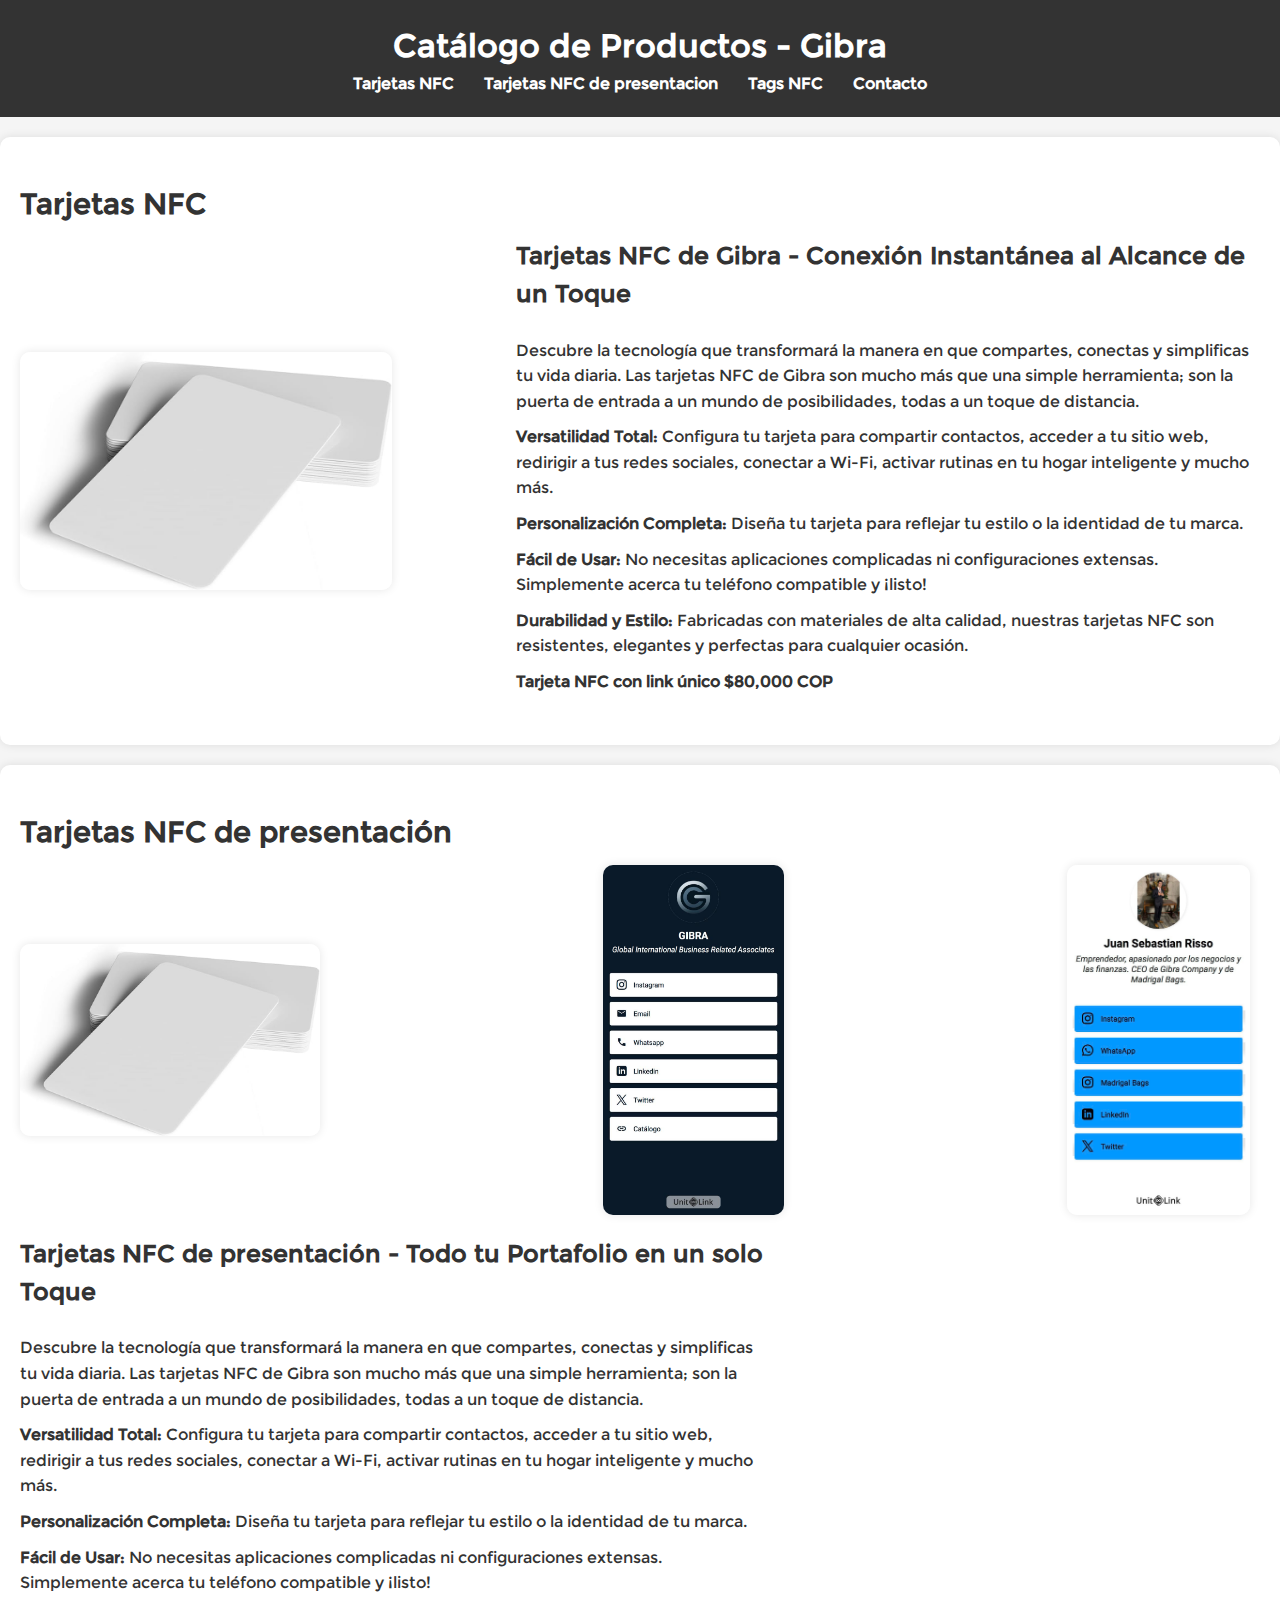
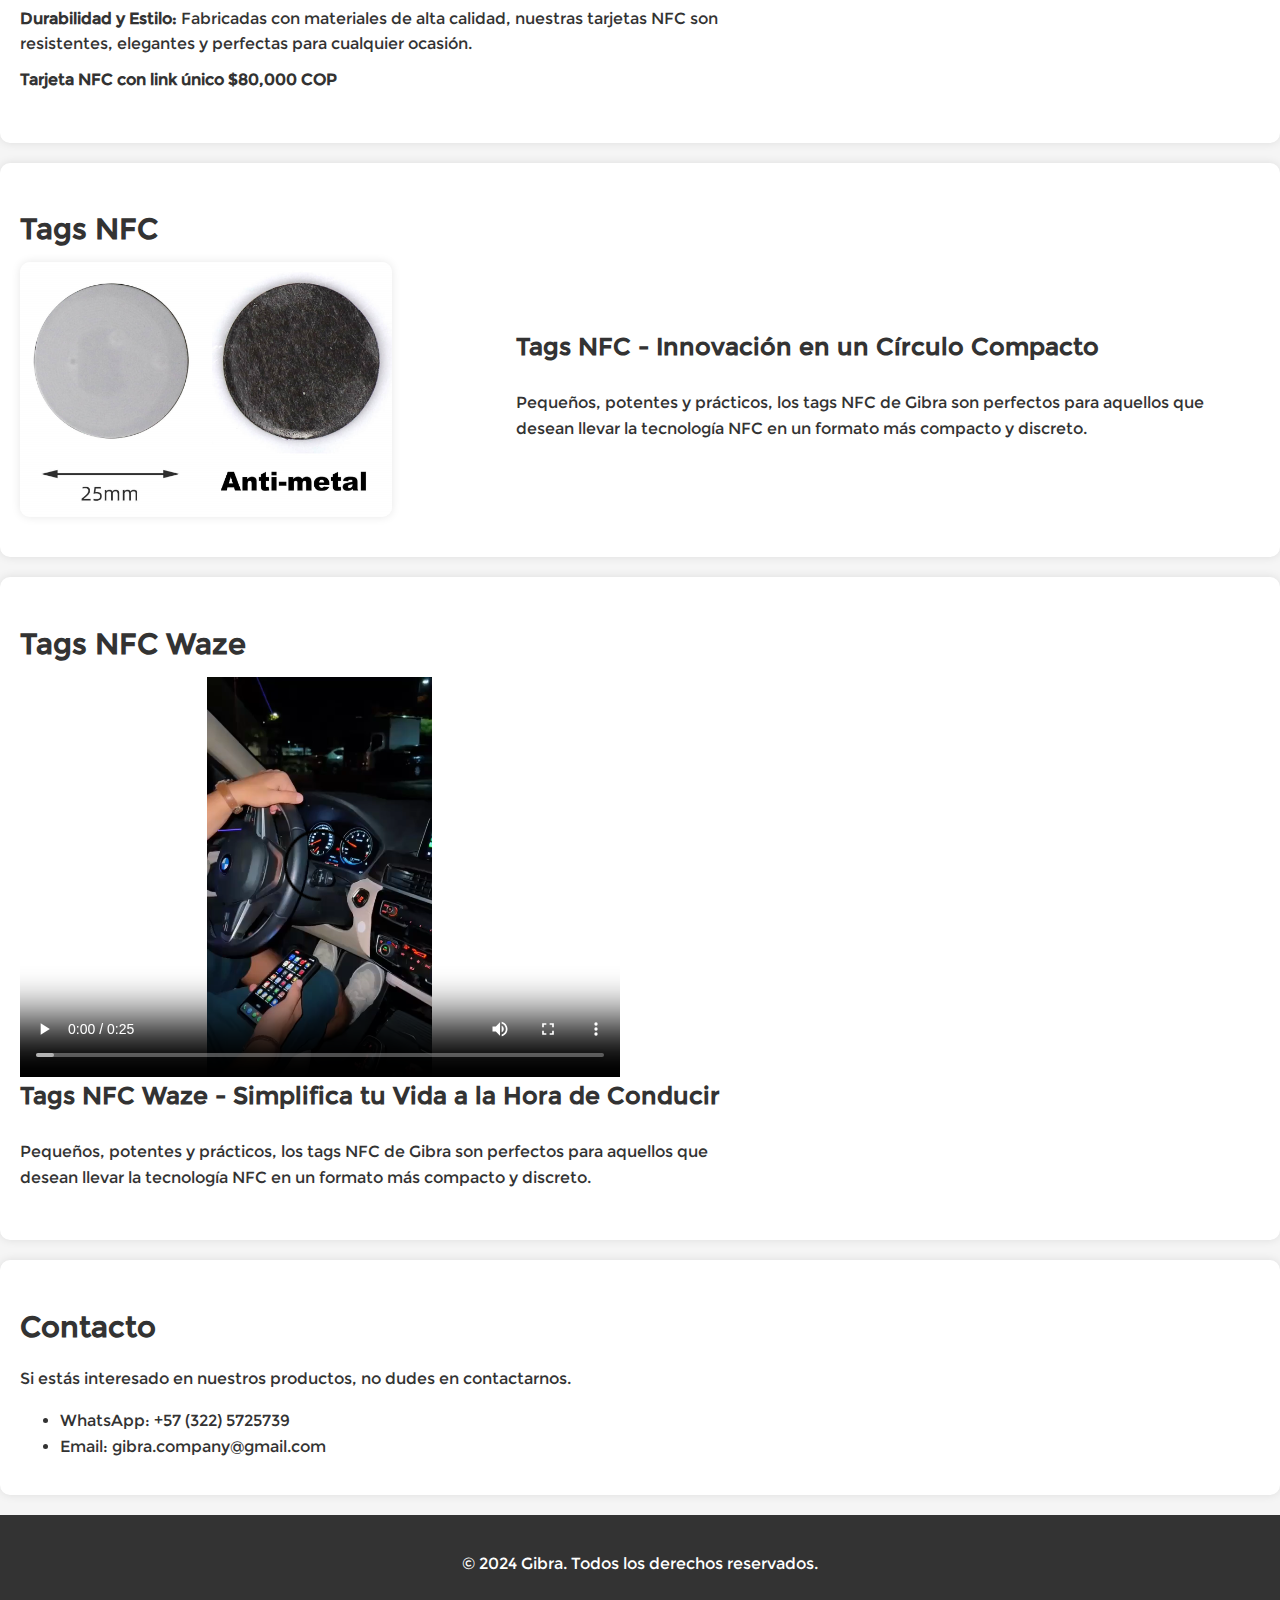
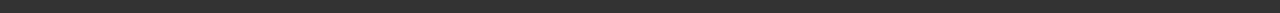
<file: index.html>
<!DOCTYPE html>
<html lang="es">

<head>
    <meta charset="UTF-8">
    <meta name="viewport" content="width=device-width, initial-scale=1.0">
    <title>Catálogo Gibra</title>
    <link rel="stylesheet" href="styles.css"> <!-- Asumiendo que tienes un archivo CSSsdsdsd --> 
</head>

<body>

    <header>
        <h1>Catálogo de Productos - Gibra</h1>
        <nav>
            <ul>
                <li><a href="#tarjetas-nfc">Tarjetas NFC</a></li>
                <li><a href="#tarjetas-nfc-presentacion">Tarjetas NFC de presentacion</a></li>
                <li><a href="#tags-nfc">Tags NFC</a></li>
                <li><a href="#contacto">Contacto</a></li>
            </ul>
        </nav>
    </header>

    <main>
        <section id="tarjetas-nfc">
            <h2>Tarjetas NFC</h2>
            <article class="producto">
                <img src="Imagenes/tarjeta1.png" alt="Tarjetas NFC de Gibra" class="producto-imagen">
                <!-- Asumiendo que tienes una imagen -->
                <div class="producto-info">
                    <h3>Tarjetas NFC de Gibra - Conexión Instantánea al Alcance de un Toque</h3>
                    <p>Descubre la tecnología que transformará la manera en que compartes, conectas y simplificas tu
                        vida diaria. Las tarjetas NFC de Gibra son mucho más que una simple herramienta; son la puerta
                        de entrada a un mundo de posibilidades, todas a un toque de distancia.</p>
                    <ul>
                        <li><strong>Versatilidad Total:</strong> Configura tu tarjeta para compartir contactos, acceder
                            a tu sitio web, redirigir a tus redes sociales, conectar a Wi-Fi, activar rutinas en tu
                            hogar inteligente y mucho más.</li>
                        <li><strong>Personalización Completa:</strong> Diseña tu tarjeta para reflejar tu estilo o la
                            identidad de tu marca.</li>
                        <li><strong>Fácil de Usar:</strong> No necesitas aplicaciones complicadas ni configuraciones
                            extensas. Simplemente acerca tu teléfono compatible y ¡listo!</li>
                        <li><strong>Durabilidad y Estilo:</strong> Fabricadas con materiales de alta calidad, nuestras
                            tarjetas NFC son resistentes, elegantes y perfectas para cualquier ocasión.</li>
                        <li><strong>Tarjeta NFC con link único $80,000 COP</strong></li>
                    </ul>
                </div>
            </article>
        </section>

        <section id="tarjetas-nfc-presentacion">
            <h2>Tarjetas NFC de presentación</h2>
            <article class="producto">
                <img src="Imagenes/tarjeta1.png" alt="Tarjetas NFC de Gibra" class="producto-imagen-doble-aparte">
                <img src="Imagenes/Unit-Link.png" alt="Tarjetas NFC de Gibra" class="producto-imagen-doble">
                <img src="Imagenes/Unit-Link-Juanse.png" alt="Tarjetas NFC de Gibra" class="producto-imagen-doble">
                <!-- Asumiendo que tienes una imagen -->
                <div class="producto-info">
                    <h3>Tarjetas NFC de presentación - Todo tu Portafolio en un solo Toque</h3>
                    <p>Descubre la tecnología que transformará la manera en que compartes, conectas y simplificas tu
                        vida diaria. Las tarjetas NFC de Gibra son mucho más que una simple herramienta; son la puerta
                        de entrada a un mundo de posibilidades, todas a un toque de distancia.</p>
                    <ul>
                        <li><strong>Versatilidad Total:</strong> Configura tu tarjeta para compartir contactos, acceder
                            a tu sitio web, redirigir a tus redes sociales, conectar a Wi-Fi, activar rutinas en tu
                            hogar inteligente y mucho más.</li>
                        <li><strong>Personalización Completa:</strong> Diseña tu tarjeta para reflejar tu estilo o la
                            identidad de tu marca.</li>
                        <li><strong>Fácil de Usar:</strong> No necesitas aplicaciones complicadas ni configuraciones
                            extensas. Simplemente acerca tu teléfono compatible y ¡listo!</li>
                        <li><strong>Durabilidad y Estilo:</strong> Fabricadas con materiales de alta calidad, nuestras
                            tarjetas NFC son resistentes, elegantes y perfectas para cualquier ocasión.</li>
                        <li><strong>Tarjeta NFC con link único $80,000 COP</strong></li>
                    </ul>
                </div>
            </article>
        </section>

        <section id="tags-nfc">
            <h2>Tags NFC</h2>
            <article class="producto">
                <img src="Imagenes/tag1.png" alt="Tags NFC de Gibra" class="producto-imagen">
                <!-- Cambia esto por la imagen adecuada -->
                <div class="producto-info">
                    <h3>Tags NFC - Innovación en un Círculo Compacto</h3>
                    <p>Pequeños, potentes y prácticos, los tags NFC de Gibra son perfectos para aquellos que desean
                        llevar la tecnología NFC en un formato más compacto y discreto.</p>
                    <!-- Aquí puedes añadir más características o productos -->
                </div>
            </article>
        </section>

        <section id="tags-nfc">
            <h2>Tags NFC Waze</h2>
            <article class="producto">
                <video width="600" height="400" controls autoplay loop>
                    <source src="Imagenes/Video-Waze.mp4" type="video/mp4">
                    Tu navegador no soporta el elemento de video.
                  </video>
                <div class="producto-info">
                    <h3>Tags NFC Waze - Simplifica tu Vida a la Hora de Conducir</h3>
                    <p>Pequeños, potentes y prácticos, los tags NFC de Gibra son perfectos para aquellos que desean
                        llevar la tecnología NFC en un formato más compacto y discreto.</p>
                    <!-- Aquí puedes añadir más características o productos -->
                </div>
            </article>
        </section>
        
        <section id="contacto">
            <h2>Contacto</h2>
            <p>Si estás interesado en nuestros productos, no dudes en contactarnos.</p>
            <ul>
                <li>WhatsApp: +57 (322) 5725739</li>
                <li>Email: gibra.company@gmail.com</li>
            </ul>
        </section>
    </main>

    <footer>
        <p>&copy; 2024 Gibra. Todos los derechos reservados.</p>
    </footer>

</body>

</html>
</file>
<file: styles.css>
/* Estilos básicos */
body {
    font-family: 'Montserrat';
    margin: 0;
    padding: 0;
    background-color: #f5f5f5;
    color: #333;
    line-height: 1.6;
}

/* Estilo del header */
header {
    background-color: #333;
    color: white;
    padding: 20px 0;
    text-align: center;
}

header h1 {
    margin: 0;
    font-size: 2rem;
}

nav ul {
    list-style: none;
    padding: 0;
    margin: 0;
    display: flex;
    justify-content: center;
}

nav ul li {
    margin: 0 15px;
}

nav ul li a {
    color: white;
    text-decoration: none;
    font-weight: bold;
}

nav ul li a:hover {
    text-decoration: underline;
}

/* Estilo de las secciones */
section {
    padding: 20px;
    margin: 20px 0;
    background-color: white;
    border-radius: 10px;
    box-shadow: 0 0 10px rgba(0, 0, 0, 0.1);
}

h2 {
    font-size: 1.8rem;
    margin-bottom: 10px;
}

/* Estilo de los artículos de productos */
.producto {
    display: flex;
    align-items: center;
    justify-content: space-between;
    flex-wrap: wrap;
    margin-bottom: 20px;
}

.producto-imagen {
    max-width: 30%;
    border-radius: 10px;
    box-shadow: 0 0 10px rgba(0, 0, 0, 0.1);
    padding-left: 0px;
}
.producto-imagen-doble {
    max-width: 300px;
    max-height: 350px;
    border-radius: 10px;
    box-shadow: 0 0 10px rgba(0, 0, 0, 0.1);
    margin-right: 10px;
    margin-bottom: 20px;
}

.producto-imagen-doble-aparte {
    max-width: 300px;
    max-height: 350px;
    border-radius: 10px;
    box-shadow: 0 0 10px rgba(0, 0, 0, 0.1);
    margin-right: 10px;
    margin-bottom: 20px;
}

.producto-info {
    max-width: 60%;
    flex-basis: 60%;
}

.producto-info h3 {
    margin-top: 0;
    font-size: 1.5rem;
    color: #333;
}

.producto-info p,
.producto-info ul {
    font-size: 1rem;
    margin: 10px 0;
}

.producto-info ul {
    list-style: none;
    padding: 0;
}

.producto-info ul li {
    margin-bottom: 10px;
}

/* Estilo del formulario de contacto */
form {
    display: flex;
    flex-direction: column;
}

form label {
    font-weight: bold;
    margin: 10px 0 5px;
}

form input,
form textarea {
    padding: 10px;
    font-size: 1rem;
    margin-bottom: 20px;
    border: 1px solid #ccc;
    border-radius: 5px;
}

form button {
    padding: 10px;
    font-size: 1rem;
    color: white;
    background-color: #333;
    border: none;
    border-radius: 5px;
    cursor: pointer;
}

form button:hover {
    background-color: #555;
}

/* Estilo del footer */
footer {
    text-align: center;
    padding: 20px;
    background-color: #333;
    color: white;
}

/* Responsividad */
@media (max-width: 768px) {
    .producto {
        flex-direction: row;
        text-align: center;
    }

    .producto-imagen,
    .producto-info, 
    .producto-imagen-doble-aparte {
        max-width: 100%;
        flex-basis: 100%;
        text-align: center;
    }

    .producto-info {
        margin-top: 20px;
    }
}

@font-face {
    font-family: 'Montserrat';
    src: url('montserrat/Montserrat-Regular.ttf') format('truetype');
    font-weight: normal;
    font-style: normal;
}

@font-face {
    font-family: 'Racing';
    src: url('racing-sans-one/RacingSansOne-Regular.ttf') format('truetype');
    font-weight: normal;
    font-style: normal;
}
</file>
